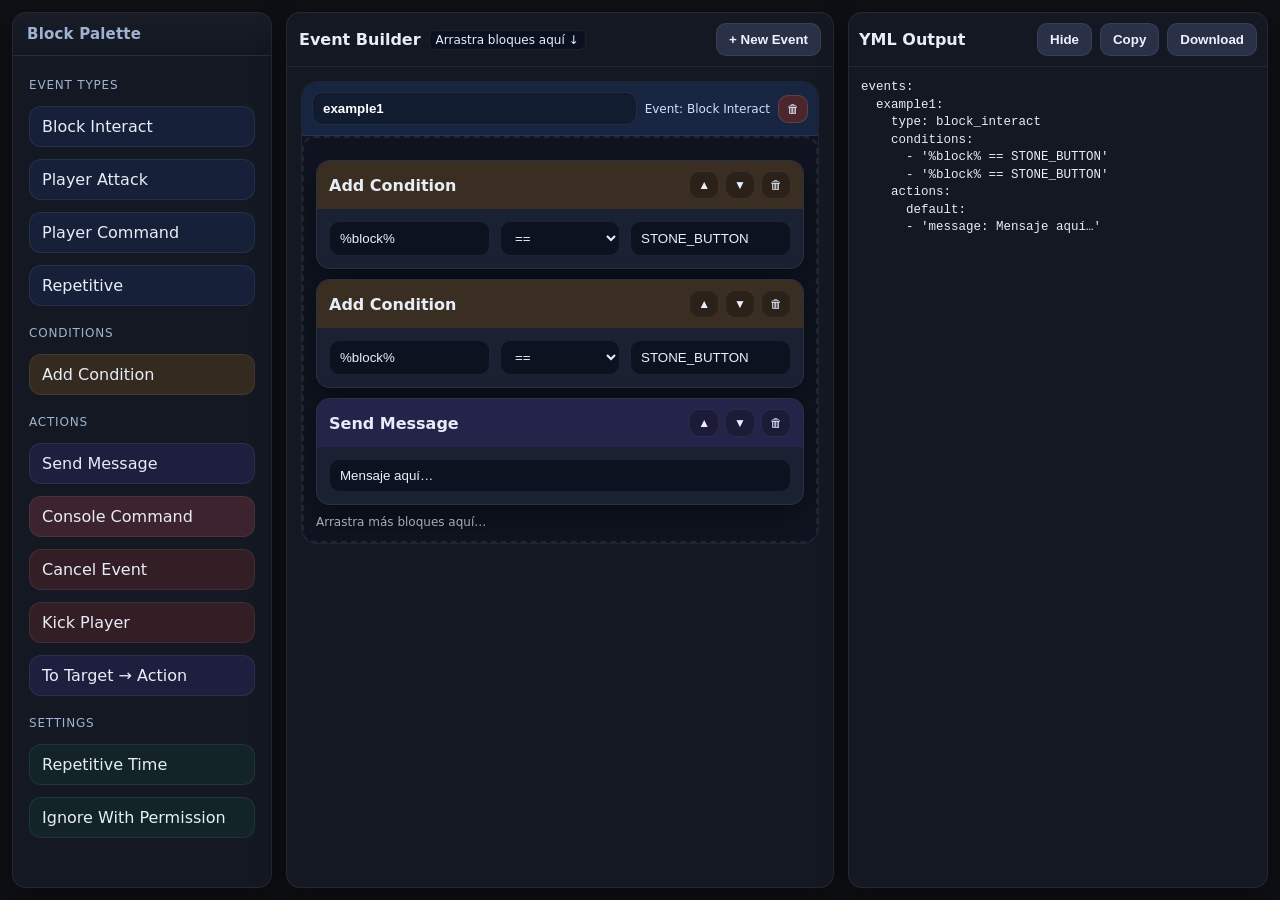
<file: cebuilder/index.html>
<!DOCTYPE html>
<html lang="es">
<head>
  <meta charset="utf-8" />
  <meta name="viewport" content="width=device-width, initial-scale=1" />
  <title>ConditionalEvents — Visual Builder (Scratch-style)</title>
  <link rel="stylesheet" href="style.css" />
</head>
<body>
  <!-- Screen Guard -->
  <div id="screenGuard" class="hidden" aria-modal="true" role="dialog">
    <div class="card">
      <div style="font-size:48px; line-height:1; margin-bottom:8px;">📱↔️</div>
      <h3>Gira tu dispositivo o amplía la ventana</h3>
      <p>Para usar el builder, pon el móvil en horizontal <u>o</u> aumenta el ancho a <strong id="minWidthText">980 px</strong> o más.</p>
    </div>
  </div>

  <div class="app">
    <!-- LEFT: PALETTE (se llena desde JS) -->
    <div class="panel">
      <h2>Block Palette</h2>
      <div class="palette" id="palette"></div>
    </div>

    <!-- CENTER: BUILDER -->
    <div class="panel">
      <div class="builder-header">
        <div style="display:flex; align-items:center; gap:8px;">
          <strong>Event Builder</strong>
          <span class="kbd">Arrastra bloques aquí ↓</span>
        </div>
        <div class="builder-actions">
          <button class="btn" id="newEventBtn">+ New Event</button>
        </div>
      </div>
      <div class="canvas" id="canvas"></div>
    </div>

    <!-- RIGHT: YAML OUTPUT -->
    <div class="panel" id="yamlPanel">
      <div class="yaml-toolbar">
        <strong>YML Output</strong>
        <span style="flex:1"></span>
        <button class="btn" id="collapseBtn" title="Colapsar YML">Hide</button>
        <button class="btn" id="copyBtn">Copy</button>
        <button class="btn" id="downloadBtn">Download</button>
      </div>
      <div class="yaml"><pre id="yml"># Arrastra bloques a un evento para generar YAML…</pre></div>
    </div>
  </div>

  <button id="yamlShowBtn" class="yaml-peek" title="Mostrar YAML">YML</button>

  <script src="script.js"></script>
</body>
</html>
</file>
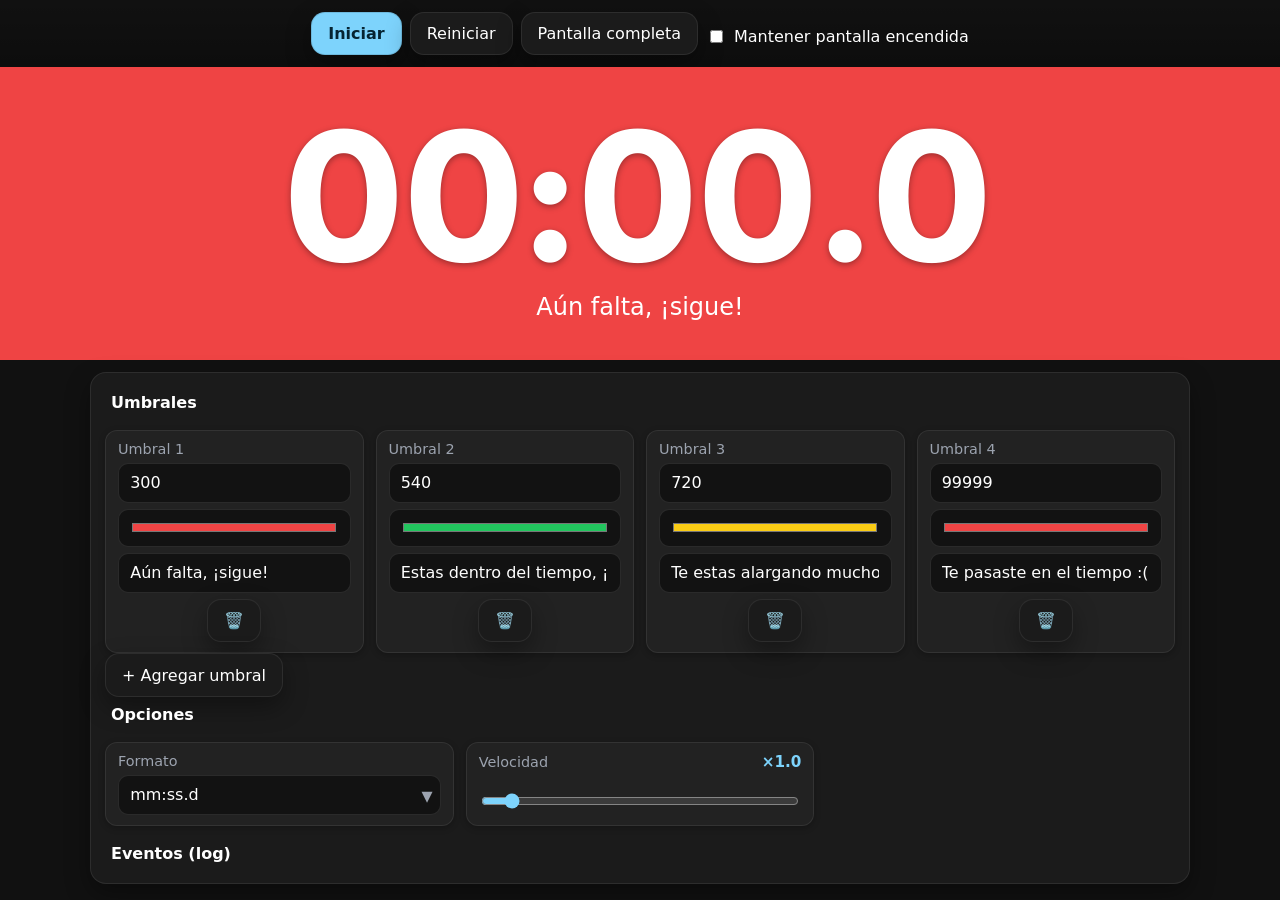
<file: umbraltimer/index.html>
<!DOCTYPE html>
<html lang="es">
<head>
  <meta charset="utf-8" />
  <meta name="viewport" content="width=device-width, initial-scale=1" />
  <title>Umbral Timer | mxvdgit-utility</title>
  <link rel="stylesheet" href="style.css" />
</head>
<body>
  <div class="app">
    <header class="controls">
      <button id="startPause" class="btn primary">Iniciar</button>
      <button id="reset" class="btn">Reiniciar</button>
      <button id="fullscreen" class="btn">Pantalla completa</button>
      <label class="switch"><input id="wakeLockToggle" type="checkbox" /> Mantener pantalla encendida</label>
    </header>

    <main class="display" id="display">
      <div>
        <div class="time" id="time">00:00.0</div>
        <div class="sub" id="stateLabel">Listo</div>
      </div>
    </main>

    <section class="panel" id="optionsPanel">
        <details open>
        <summary>Umbrales</summary>
        <div id="thresholdList" class="grid"></div>
        <button id="addThreshold" class="btn">+ Agregar umbral</button>
        </details>
      <details open>
        <summary>Opciones</summary>
        <div class="grid" style="margin-top:10px;">
          <div class="field select">
            <label>Formato</label>
            <select id="format">
              <option value="mm:ss.d">mm:ss.d</option>
              <option value="mm:ss.dd">mm:ss.dd</option>
              <option value="mm:ss">mm:ss</option>
              <option value="hh:mm:ss">hh:mm:ss</option>
            </select>
          </div>
          <div class="field">
                <div class="speed-header">
                    <label>Velocidad</label>
                    <span id="speedLabel">×1.0</span>
                </div>
              <input id="speedMultiplier" type="range" min="0.25" max="10" step="0.25" value="1" />
          </div>
        </div>
      </details>
      <details style="margin-top:10px;">
        <summary>Eventos (log)</summary>
        <div class="log" id="log"></div>
      </details>
    </section>
  </div>

  <script src="script.js"></script>
</body>
</html>
</file>
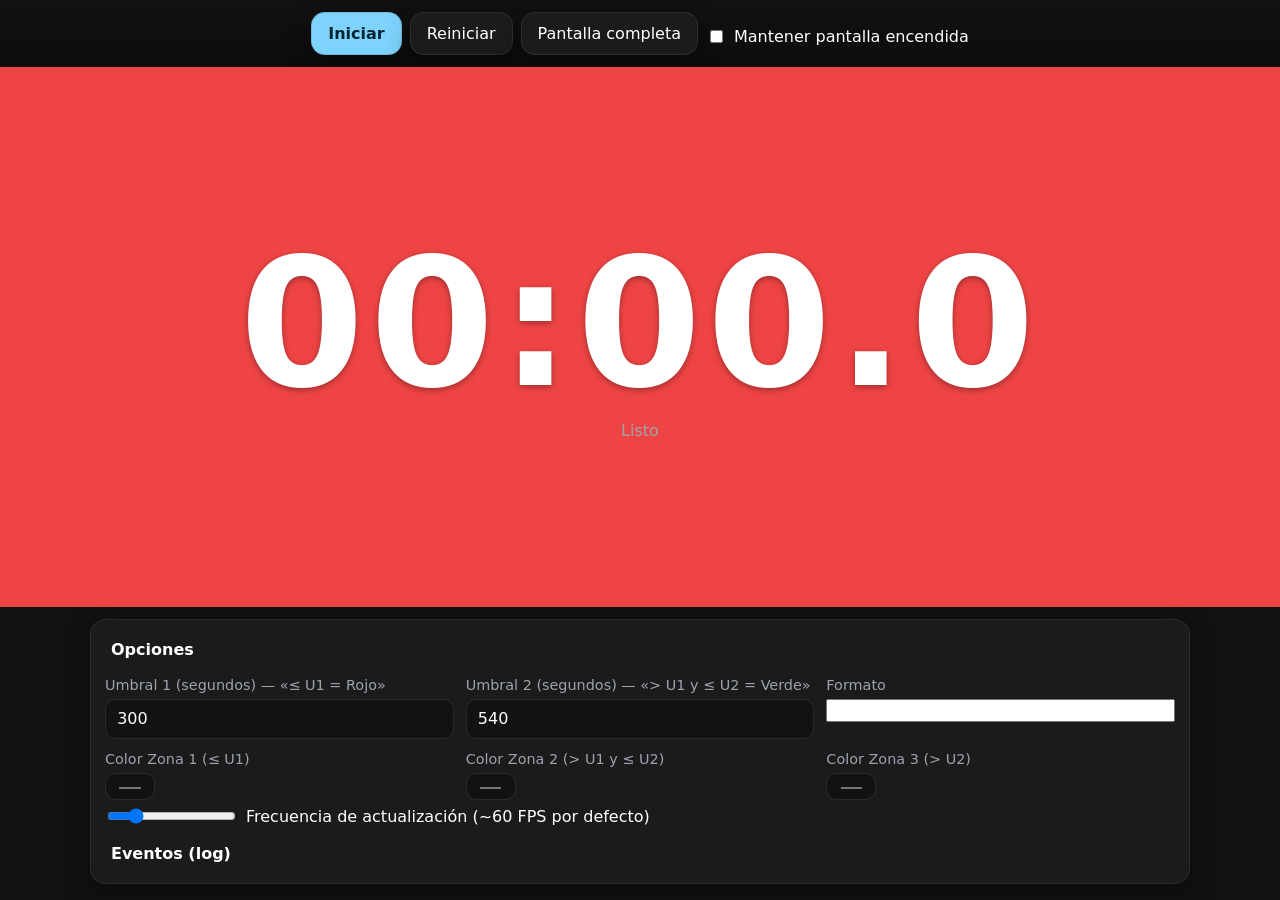
<file: index84.html>
<!DOCTYPE html>
<html lang="es">
<head>
  <meta charset="utf-8" />
  <meta name="viewport" content="width=device-width, initial-scale=1" />
  <title>Cronómetro a pantalla completa — Colores por tiempo</title>
  <meta name="description" content="Cronómetro simple a pantalla completa que cambia el color de fondo según el tiempo transcurrido y expone un pequeño sistema de eventos." />
  <style>
    :root{
      --bg:#111;
      --fg:#fff;
      --accent: #7dd3fc;
      --ok: #22c55e;
      --warn:#facc15;
      --bad: #ef4444;
      --muted:#9ca3af;
      --card:#1b1b1b;
      --shadow: 0 10px 25px rgba(0,0,0,.35);
    }
    *{box-sizing:border-box}
    html,body{
      height:100%;
      margin:0;
      font-family: ui-sans-serif, system-ui, -apple-system, Segoe UI, Roboto, Helvetica, Arial, "Apple Color Emoji","Segoe UI Emoji";
      background: var(--bg);
      color: var(--fg);
    }
    .app{
      height:100%;
      display:flex;
      flex-direction:column;
    }
    .display{
      flex:1;
      display:flex;
      flex-direction:column;
      justify-content:center;
      align-items:center;
      padding: clamp(12px, 2vw, 32px);
      transition: background-color .35s ease;
      background: var(--zone-color, var(--bg));
    }
    .time{
      font-variant-numeric: tabular-nums;
      font-size: clamp(48px, 14vw, 180px);
      line-height:1;
      font-weight: 800;
      letter-spacing: .03em;
      text-shadow: 0 2px 6px rgba(0,0,0,.35);
      text-align:center;
    }
    .sub{
      margin-top:.5rem;
      font-size: clamp(12px, 2.5vw, 16px);
      color: var(--muted);
      text-align:center;
    }
    .controls{
      display:flex; gap:.5rem; flex-wrap:wrap; align-items:center; justify-content:center;
      padding: 12px;
      background: linear-gradient(to top, rgba(0,0,0,.25), rgba(0,0,0,0));
    }
    button, input, select{
      font: inherit;
      color: inherit;
    }
    .btn{
      background: var(--card);
      border: 1px solid rgba(255,255,255,.08);
      padding: .7rem 1rem;
      border-radius: 14px;
      cursor:pointer;
      box-shadow: var(--shadow);
      transition: transform .06s ease, background .2s ease, border-color .2s ease;
    }
    .btn:hover{ transform: translateY(-1px); }
    .btn:active{ transform: translateY(0); }
    .btn.primary{ background: var(--accent); color:#062432; border-color: rgba(0,0,0,.12); font-weight:700;}

    .panel{
      margin: 12px auto 16px;
      width: min(1100px, 96vw);
      background: var(--card);
      border: 1px solid rgba(255,255,255,.08);
      border-radius: 16px;
      padding: 12px 14px;
      box-shadow: var(--shadow);
      transition: opacity .3s ease, transform .3s ease, height .3s ease;
    }
    .panel.hidden{
      opacity:0;
      pointer-events:none;
      transform:translateY(20px);
      height:0;
      margin:0;
      padding:0;
    }
    details>summary{
      cursor:pointer;
      list-style:none;
      font-weight:700;
      padding:8px 6px;
    }
    details>summary::marker{ display:none }

    .grid{
      display:grid;
      grid-template-columns: repeat(3, minmax(0,1fr));
      gap:12px;
    }
    .field{ display:flex; flex-direction:column; gap:6px; }
    .field label{ font-size:.9rem; color: var(--muted); }
    .field input[type="number"], .field input[type="text"], .field input[type="color"]{
      background:#121212; border:1px solid rgba(255,255,255,.1); padding:.6rem .7rem; border-radius:10px;
    }
    .switch{
      display:flex; align-items:center; gap:8px; margin-top: 6px;
    }
    .log{
      max-height: 200px; overflow:auto; padding:8px; background:#0d0d0d; border-radius: 10px; border:1px solid rgba(255,255,255,.05);
      font-size:.9rem;
    }
    .log .item{ opacity:.9; padding:4px 0; border-bottom: 1px dashed rgba(255,255,255,.06); }
    .log .item:last-child{ border-bottom: none; }
    @media (max-width: 720px){ .grid{ grid-template-columns: 1fr; } }
  </style>
</head>
<body>
  <div class="app">
    <header class="controls">
      <button id="startPause" class="btn primary">Iniciar</button>
      <button id="reset" class="btn">Reiniciar</button>
      <button id="fullscreen" class="btn">Pantalla completa</button>
      <label class="switch"><input id="wakeLockToggle" type="checkbox" /> Mantener pantalla encendida</label>
    </header>

    <main class="display" id="display">
      <div>
        <div class="time" id="time">00:00.0</div>
        <div class="sub" id="stateLabel">Listo</div>
      </div>
    </main>

    <section class="panel" id="optionsPanel">
      <details open>
        <summary>Opciones</summary>
        <div class="grid" style="margin-top:10px;">
          <div class="field">
            <label>Umbral 1 (segundos) — «≤ U1 = Rojo»</label>
            <input id="t1" type="number" min="0" step="1" value="300" />
          </div>
          <div class="field">
            <label>Umbral 2 (segundos) — «> U1 y ≤ U2 = Verde»</label>
            <input id="t2" type="number" min="0" step="1" value="540" />
          </div>
          <div class="field">
            <label>Formato</label>
            <select id="format">
              <option value="mm:ss.d">mm:ss.d</option>
              <option value="mm:ss">mm:ss</option>
              <option value="hh:mm:ss">hh:mm:ss</option>
            </select>
          </div>
          <div class="field">
            <label>Color Zona 1 (≤ U1)</label>
            <input id="c1" type="color" value="#ef4444" />
          </div>
          <div class="field">
            <label>Color Zona 2 (> U1 y ≤ U2)</label>
            <input id="c2" type="color" value="#22c55e" />
          </div>
          <div class="field">
            <label>Color Zona 3 (> U2)</label>
            <input id="c3" type="color" value="#facc15" />
          </div>
        </div>
        <div class="switch">
          <input id="tickRate" type="range" min="20" max="240" step="1" value="60" />
          <label for="tickRate">Frecuencia de actualización (~60 FPS por defecto)</label>
        </div>
      </details>
      <details style="margin-top:10px;">
        <summary>Eventos (log)</summary>
        <div class="log" id="log"></div>
      </details>
    </section>
  </div>

  <script>
    const $ = (s)=>document.querySelector(s);
    const display = $('#display');
    const timeEl = $('#time');
    const stateLabel = $('#stateLabel');
    const t1El = $('#t1');
    const t2El = $('#t2');
    const c1El = $('#c1');
    const c2El = $('#c2');
    const c3El = $('#c3');
    const fmtEl = $('#format');
    const tickEl = $('#tickRate');
    const startPauseBtn = $('#startPause');
    const resetBtn = $('#reset');
    const fsBtn = $('#fullscreen');
    const panel = $('#optionsPanel');
    const wakeToggle = $('#wakeLockToggle');
    const logBox = $('#log');

    const addLog=(m)=>{const ts=new Date().toLocaleTimeString();const d=document.createElement('div');d.className='item';d.textContent=`[${ts}] ${m}`;logBox.prepend(d);};

    class Emitter{constructor(){this.map=new Map();}on(e,f){if(!this.map.has(e))this.map.set(e,new Set());this.map.get(e).add(f);return()=>this.off(e,f);}off(e,f){this.map.get(e)?.delete(f);}emit(e,...a){this.map.get(e)?.forEach(fn=>{try{fn(...a);}catch(err){console.error(err)}})}}

    class Stopwatch extends Emitter{constructor(){super();this.reset();this._loop=this._loop.bind(this);this.fpsTarget=60;}start(){if(this.running)return;this.running=true;this.startEpoch=performance.now()-this.elapsedMs;this.emit('start',this.elapsedMs);addLog('▶️ Iniciado');this._raf=requestAnimationFrame(this._loop);}pause(){if(!this.running)return;this.running=false;cancelAnimationFrame(this._raf);this.elapsedMs=performance.now()-this.startEpoch;this.emit('pause',this.elapsedMs);addLog('⏸️ Pausado');}reset(){this.running=false;this.startEpoch=0;this.elapsedMs=0;this.lastZone=null;cancelAnimationFrame?.(this._raf);this.emit?.('reset');addLog('↩️ Reiniciado');} _loop(){if(!this.running)return;const now=performance.now();this.elapsedMs=now-this.startEpoch;this.emit('tick',this.elapsedMs);this._raf=requestAnimationFrame(this._loop);}get timeMs(){return this.elapsedMs|0;}get timeSec(){return this.timeMs/1000;}}

    function formatTime(ms,mode){const total=Math.floor(ms/1000);const msDec=Math.floor((ms%1000)/100);const s=total%60;const m=Math.floor(total/60)%60;const h=Math.floor(total/3600);const pad=(n)=>String(n).padStart(2,'0');switch(mode){case'mm:ss':return`${pad(m)}:${pad(s)}`;case'hh:mm:ss':return`${pad(h)}:${pad(m)}:${pad(s)}`;default:return`${pad(m)}:${pad(s)}.${msDec}`}}

    const timer=new Stopwatch();window.timer=timer;

    function zoneFor(seconds,u1,u2){if(seconds<=u1)return 1;if(seconds<=u2)return 2;return 3;}
    function applyZone(zone){const colors={1:c1El.value,2:c2El.value,3:c3El.value};display.style.setProperty('--zone-color',colors[zone]);if(timer.lastZone!==zone){timer.lastZone=zone;timer.emit(`zone:${zone}`,timer.timeMs);addLog(`🎯 Zona ${zone}`)}}

    timer.on('tick',(ms)=>{timeEl.textContent=formatTime(ms,fmtEl.value);const secs=ms/1000;const u1=+t1El.value;const u2=+t2El.value;applyZone(zoneFor(secs,u1,u2));});
    timer.on('start',()=>{stateLabel.textContent='Contando…';startPauseBtn.textContent='Pausar';});
    timer.on('pause',()=>{stateLabel.textContent='Pausado';startPauseBtn.textContent='Reanudar';});
    timer.on('reset',()=>{stateLabel.textContent='Listo';startPauseBtn.textContent='Iniciar';timeEl.textContent=formatTime(0,fmtEl.value);display.style.setProperty('--zone-color','#111');});

    startPauseBtn.onclick=()=>timer.running?timer.pause():timer.start();
    resetBtn.onclick=()=>timer.reset();

    fsBtn.onclick=async()=>{if(!document.fullscreenElement){await document.documentElement.requestFullscreen();fsBtn.textContent='Salir de pantalla completa';panel.classList.add('hidden');document.querySelector('.app').style.height='100vh';}else{await document.exitFullscreen();fsBtn.textContent='Pantalla completa';panel.classList.remove('hidden');document.querySelector('.app').style.height='100%';}};

    let wakeLock=null;async function requestWakeLock(){try{wakeLock=await navigator.wakeLock?.request('screen');wakeLock?.addEventListener('release',()=>{wakeToggle.checked=false;});}catch(e){console.warn('WakeLock no disponible',e);}}
    wakeToggle.onchange=()=>{if(wakeToggle.checked)requestWakeLock();else{wakeLock?.release?.();wakeLock=null;}};

    timeEl.textContent=formatTime(0,fmtEl.value);applyZone(1);
  </script>
</body>
</html>
</file>
<file: cebuilder/style.css>
:root {
  --bg: #0e1015;
  --panel: #141823;
  --panel-2: #0f1420;
  --card: #1a2133;
  --text: #e7edf7;
  --muted: #9fb3d1;
  --border: rgba(255,255,255,0.07);
  --shadow: 0 10px 30px rgba(0,0,0,.4);

  /* Block colors (Scratch-ish) */
  --ev: #4f8cff;      /* event header */
  --cond: #d38b00;    /* conditions */
  --msg: #7565f0;     /* message */
  --cmd: #ff6783;     /* console command */
  --danger: #ff5c5c;  /* cancel/kick */
  --setting: #16a085; /* settings */
  --chip: #2b3352;    /* little chips */
}

* { box-sizing: border-box; }
html, body { height: 100%; margin: 0; background: var(--bg); color: var(--text); font-family: system-ui, Segoe UI, Roboto, Ubuntu, Cantarell, Noto Sans, sans-serif; }

.app {
  height: 100%;
  display: grid;
  grid-template-columns: 260px 1fr 420px;
  gap: 14px;
  padding: 12px;
}

.panel {
  background: var(--panel);
  border: 1px solid var(--border);
  border-radius: 14px;
  box-shadow: var(--shadow);
  overflow: hidden;
  display: flex;
  flex-direction: column;
  min-height: 0;
}

.panel h2 {
  margin: 0; padding: 12px 14px; font-size: 15px; letter-spacing: .2px; color: var(--muted);
  border-bottom: 1px solid var(--border);
  background: linear-gradient(to bottom, rgba(255,255,255,.02), rgba(0,0,0,.05));
}

/* LEFT: Palette */
.palette { padding: 12px; gap: 8px; overflow: auto; }
.palette-section { margin-bottom: 14px; }
.palette-title { font-size: 12px; color: var(--muted); margin: 10px 4px 8px; text-transform: uppercase; letter-spacing: .8px; }

.chip { 
  display: inline-flex; 
  align-items: center; 
  gap: 8px; 
  padding: 10px 12px; 
  border-radius: 12px; 
  border: 1px solid var(--border); 
  cursor: grab; 
  user-select: none; 
  background: var(--card); 
  margin: 6px 4px; 
  width: calc(100% - 8px);
  touch-action: none;
}
.chip:hover { transform: translateY(-1px); }
.chip.dragging { opacity: 0.5; transform: scale(0.95); }
.chip small { opacity: .8; font-size: 12px; }
.chip.ev { background: color-mix(in oklab, var(--ev) 18%, #0a0d16); }
.chip.cond { background: color-mix(in oklab, var(--cond) 25%, #0a0d16); }
.chip.msg { background: color-mix(in oklab, var(--msg) 22%, #0a0d16); }
.chip.cmd { background: color-mix(in oklab, var(--cmd) 24%, #0a0d16); }
.chip.danger { background: color-mix(in oklab, var(--danger) 20%, #0a0d16); }
.chip.setting { background: color-mix(in oklab, var(--setting) 18%, #0a0d16); }

/* CENTER: Builder */
.builder-header { display: flex; align-items: center; justify-content: space-between; padding: 10px 12px; border-bottom: 1px solid var(--border); }
.builder-actions { display: flex; gap: 8px; }
.btn { background: #2a3147; color: #eaf3ff; padding: 8px 12px; border-radius: 10px; border: 1px solid var(--border); cursor: pointer; font-weight: 600; }
.btn:active { transform: translateY(1px); }

.canvas { flex: 1; overflow: auto; padding: 14px; }

.event-card {
  background: var(--panel-2);
  border: 1px solid var(--border);
  border-radius: 16px;
  margin-bottom: 14px;
  overflow: hidden;
}

.event-top { display: grid; grid-template-columns: 1fr auto; gap: 8px; align-items: center; padding: 10px; background: color-mix(in oklab, var(--ev) 22%, #0a0d16); border-bottom: 1px solid var(--border); }
.event-name { background: rgba(0,0,0,.24); border: 1px solid var(--border); border-radius: 10px; padding: 8px 10px; color: #fff; width: 100%; font-weight: 700; }
.event-type {
  font-size: 12px;
  color: #cfe0ff;
  display: inline-flex;
  align-items: center;
  gap: 8px;
}

/* botón rojo pequeñito */
.icon-btn.danger {
  background: color-mix(in oklab, var(--danger) 30%, #0a0d16);
  border-color: rgba(255,255,255,.12);
}
.icon-btn.danger:hover { filter: brightness(1.05); }

.zone { 
  padding: 12px; 
  border: 2px dashed rgba(255,255,255,.08); 
  border-radius: 12px; 
  min-height: 54px; 
  transition: background .15s ease, border-color .15s ease; 
}
.zone.over { background: rgba(255,255,255,.03); border-color: #5aa6ff; }

.block { margin: 10px 0; border-radius: 14px; overflow: hidden; border: 1px solid var(--border); background: var(--card); box-shadow: var(--shadow); }

.block-head { display: grid; grid-template-columns: 1fr auto; align-items: center; gap: 8px; padding: 10px 12px; font-weight: 800; }
.block-head small { opacity: .8; font-weight: 600; }
.block.ev     .block-head { background: color-mix(in oklab, var(--ev) 24%, #0a0d16); }
.block.cond   .block-head { background: color-mix(in oklab, var(--cond) 28%, #0a0d16); }
.block.msg    .block-head { background: color-mix(in oklab, var(--msg) 28%, #0a0d16); }
.block.cmd    .block-head { background: color-mix(in oklab, var(--cmd) 30%, #0a0d16); }
.block.danger .block-head { background: color-mix(in oklab, var(--danger) 26%, #0a0d16); }
.block.setting .block-head { background: color-mix(in oklab, var(--setting) 26%, #0a0d16); }

.block-body { padding: 12px; display: grid; gap: 10px; }
.row { display: grid; grid-template-columns: 1fr 120px 1fr; gap: 10px; }
.row.single { grid-template-columns: 1fr; }
.row.two { grid-template-columns: 1fr 1fr; }

input[type="text"], input[type="number"], select, textarea {
  background: #0d1220; color: #e8f0ff; border: 1px solid var(--border); padding: 8px 10px; border-radius: 10px; width: 100%; outline: none;
}
textarea { min-height: 60px; resize: vertical; }

.tools { display: flex; gap: 6px; }
.icon-btn { background: rgba(0,0,0,.25); border: 1px solid var(--border); color: #e8f0ff; padding: 6px 8px; border-radius: 10px; cursor: pointer; font-size: 12px; }

/* RIGHT: YAML */
.yaml-toolbar { display: flex; gap: 8px; padding: 10px; border-bottom: 1px solid var(--border); align-items: center; }
.yaml { flex: 1; overflow: auto; }
.yaml pre { margin: 0; padding: 12px; font-family: ui-monospace, SFMono-Regular, Menlo, Consolas, "Liberation Mono", monospace; font-size: 12.5px; line-height: 1.4; white-space: pre; }
.kbd { background: #0b1020; border: 1px solid var(--border); padding: 2px 6px; border-radius: 6px; font-size: 12px; }

/* --- Responsive YAML controls --- */
.app.yaml-collapsed { grid-template-columns: 260px 1fr; }
#yamlPanel.hidden { display:none; }
#yamlPanel.overlay { position: fixed; inset: 0; background: var(--panel); z-index: 80; border-radius: 0; }
.yaml-peek { position: fixed; right: 10px; top: 50%; transform: translateY(-50%); z-index: 90; background: #2a3147; color: #eaf3ff; border: 1px solid var(--border); padding: 10px 12px; border-radius: 10px; box-shadow: var(--shadow); display: none; }
@media (max-width: 1024px) and (orientation: landscape) { .yaml-peek { display: inline-flex; } }

/* --- Screen Guard --- */
#screenGuard{
  position: fixed;
  inset: 0;
  background: rgba(10,12,18,.92);
  backdrop-filter: blur(4px);
  display: grid;
  place-items: center;
  z-index: 9999;
}
#screenGuard.hidden{ display: none; }
#screenGuard .card{
  background: var(--panel);
  border: 1px solid var(--border);
  border-radius: 18px;
  padding: 22px 20px;
  box-shadow: var(--shadow);
  max-width: 560px;
  text-align: center;
}
#screenGuard h3{ margin: 0 0 6px; }
#screenGuard p{ margin: 6px 0 0; color: var(--muted); }
</file>
<file: umbraltimer/style.css>
@import url('https://fonts.googleapis.com/css2?family=Inter:wght@700&display=swap');

:root {
  --bg: #111;
  --fg: #fff;
  --accent: #7dd3fc;
  --ok: #22c55e;
  --warn: #facc15;
  --bad: #ef4444;
  --muted: #9ca3af;
  --card: #1b1b1b;
  --shadow: 0 10px 25px rgba(0, 0, 0, 0.35);
}

* {
  box-sizing: border-box;
}

html,
body {
  height: 100%;
  margin: 0;
  font-family: ui-sans-serif, system-ui, -apple-system, Segoe UI, Roboto,
    Helvetica, Arial, 'Apple Color Emoji', 'Segoe UI Emoji';
  background: var(--bg);
  color: var(--fg);
}

/* ---------- Estilo para cada bloque de umbral ---------- */
.field {
  display: flex;
  flex-direction: column;
  gap: 6px;
  background: rgba(255, 255, 255, 0.03); /* leve fondo */
  border: 1px solid rgba(255, 255, 255, 0.08); /* contorno sutil */
  border-radius: 12px;
  padding: 10px 12px;
  box-shadow: 0 2px 6px rgba(0, 0, 0, 0.25);
  transition: background 0.25s ease, border-color 0.25s ease, transform 0.15s ease;
}

/* Al pasar el mouse, se levanta un poquito */
.field:hover {
  background: rgba(255, 255, 255, 0.06);
  border-color: rgba(255, 255, 255, 0.15);
  transform: translateY(-2px);
}

/* Ajuste para el grid de umbrales: espacio entre columnas */
#thresholdList {
  display: grid;
  grid-template-columns: repeat(auto-fit, minmax(220px, 1fr));
  gap: 12px;
  margin-top: 10px;
}

/* Botón de eliminar centrado */
.th-del {
  align-self: center;
  justify-self: center;
  width: fit-content;
  background: rgba(255, 255, 255, 0.08);
  border-radius: 10px;
  padding: 4px 8px;
  cursor: pointer;
  transition: background 0.2s ease, transform 0.1s ease;
}

.th-del:hover {
  background: rgba(255, 255, 255, 0.15);
  transform: scale(1.05);
}

.app {
  height: 100%;
  display: flex;
  flex-direction: column;
}

.display {
  flex: 1;
  display: flex;
  flex-direction: column;
  justify-content: center;
  align-items: center;
  padding: clamp(12px, 2vw, 32px);
  transition: background-color 0.35s ease;
  background: var(--zone-color, var(--bg));
}

.time {
  font-variant-numeric: tabular-nums;
  font-family: 'Inter';
  font-size: clamp(48px, 14vw, 180px);
  line-height: 1;
  font-weight: 800;
  letter-spacing: 0.03em;
  text-shadow: 0 2px 6px rgba(0, 0, 0, 0.35);
  text-align: center;
}

.sub {
  margin-top: 0.5rem;
  font-size: clamp(12px, 2.5vw, 16px);
  color: var(--muted);
  text-align: center;
}

.controls {
  display: flex;
  gap: 0.5rem;
  flex-wrap: wrap;
  align-items: center;
  justify-content: center;
  padding: 12px;
  background: linear-gradient(to top, rgba(0, 0, 0, 0.25), rgba(0, 0, 0, 0));
}

button,
input,
select {
  font: inherit;
  color: inherit;
}

.sub {
  margin-top: 0.5rem;
  font-size: clamp(12px, 2vw, 24px);
  color: var(--muted);
  text-align: center;
  transition: color 0.3s ease;
}

.btn {
  background: var(--card);
  border: 1px solid rgba(255, 255, 255, 0.08);
  padding: 0.7rem 1rem;
  border-radius: 14px;
  cursor: pointer;
  box-shadow: var(--shadow);
  transition: transform 0.06s ease, background 0.2s ease, border-color 0.2s ease;
}

.btn:hover {
  transform: translateY(-1px);
}
.btn:active {
  transform: translateY(0);
}
.btn.primary {
  background: var(--accent);
  color: #062432;
  border-color: rgba(0, 0, 0, 0.12);
  font-weight: 700;
}

.panel {
  margin: 12px auto 16px;
  width: min(1100px, 96vw);
  background: var(--card);
  border: 1px solid rgba(255, 255, 255, 0.08);
  border-radius: 16px;
  padding: 12px 14px;
  box-shadow: var(--shadow);
  transition: opacity 0.3s ease, transform 0.3s ease, height 0.3s ease;
}

.panel.hidden {
  opacity: 0;
  pointer-events: none;
  transform: translateY(20px);
  height: 0;
  margin: 0;
  padding: 0;
}

details > summary {
  cursor: pointer;
  list-style: none;
  font-weight: 700;
  padding: 8px 6px;
}

details > summary::marker {
  display: none;
}

input[type='color'] {
  width: 100%;
  height: 38px; /* tamaño más natural del selector */
  padding: 0; /* quita el padding que los deforma */
  border: none; /* usa el borde nativo del color picker */
  background: none; /* fondo limpio */
  cursor: pointer; /* se ve clickeable */
}

select {
  background: #121212;
  border: 1px solid rgba(255, 255, 255, 0.1);
  border-radius: 10px;
  padding: 0.6rem 0.7rem;
  color: var(--fg);
  appearance: none; /* quita el estilo nativo del sistema */
  -webkit-appearance: none; /* Safari / Chrome */
  -moz-appearance: none; /* Firefox */
  cursor: pointer;
}

.field.select {
  position: relative;
}

/* flecha visual */
.field.select::after {
  content: '▼';
  position: absolute;
  right: 20px;
  top: 65%;
  transform: translateY(-50%);
  color: var(--muted);
  pointer-events: none;
  font-size: 0.9rem;
}

.switch {
  display: flex;
  align-items: center;
  gap: 10px;
  margin-top: 8px;
}

#speedMultiplier {
  flex: 1;
  accent-color: var(--accent);
}

#speedLabel {
  font-weight: 600;
  color: var(--muted);
  min-width: 50px;
  text-align: right;
}

.grid {
  display: grid;
  grid-template-columns: repeat(3, minmax(0, 1fr));
  gap: 12px;
}

.field {
  display: flex;
  flex-direction: column;
  gap: 6px;
}
.field label {
  font-size: 0.9rem;
  color: var(--muted);
}
.field input[type='number'],
.field input[type='text'],
.field input[type='color'] {
  background: #121212;
  border: 1px solid rgba(255, 255, 255, 0.1);
  padding: 0.6rem 0.7rem;
  border-radius: 10px;
}

.switch {
  display: flex;
  align-items: center;
  gap: 8px;
  margin-top: 6px;
}

.log {
  max-height: 200px;
  overflow: auto;
  padding: 8px;
  background: #0d0d0d;
  border-radius: 10px;
  border: 1px solid rgba(255, 255, 255, 0.05);
  font-size: 0.9rem;
}

.log .item {
  opacity: 0.9;
  padding: 4px 0;
  border-bottom: 1px dashed rgba(255, 255, 255, 0.06);
}
.log .item:last-child {
  border-bottom: none;
}

/* Contenedor general */
.speed-field {
  background: rgba(255, 255, 255, 0.03);
  border: 1px solid rgba(255, 255, 255, 0.08);
  border-radius: 14px;
  padding: 14px 16px 18px;
  box-shadow: 0 2px 5px rgba(0, 0, 0, 0.25);
}

/* Encabezado con label y valor */
.speed-header {
  display: flex;
  justify-content: space-between;
  align-items: center;
  margin-bottom: 10px;
}

#speedLabel {
  font-weight: 600;
  font-size: 0.95rem;
  color: var(--accent);
}

footer{
  padding:10px 16px;
  color:#aeaeae;
  font-size:12px;
  border-top:1px solid #222;
}

footer a {
  color: #a78bfa; /* violeta suave */
  text-decoration: none;
  font-weight: 500;
  transition: color 0.2s ease, text-shadow 0.2s ease;
}

footer a:hover {
  color: #c084fc; /* un poco más brillante */
  text-shadow: 0 0 6px rgb(192, 132, 252);
}

footer a:visited {
  color: #a78bfa; /* mismo color que normal */
}

html, body {
  height: 100%;
  display: flex;
  flex-direction: column;
}

main {
  flex: 1;
}

footer {
  margin-top: auto;
  padding: 10px 16px;
  color: #aeaeae;
  font-size: 12px;
  border-top: 1px solid #222;
  background: var(--card);
}

@media (max-width: 720px) {
  .grid {
    grid-template-columns: 1fr;
  }
}
</file>
